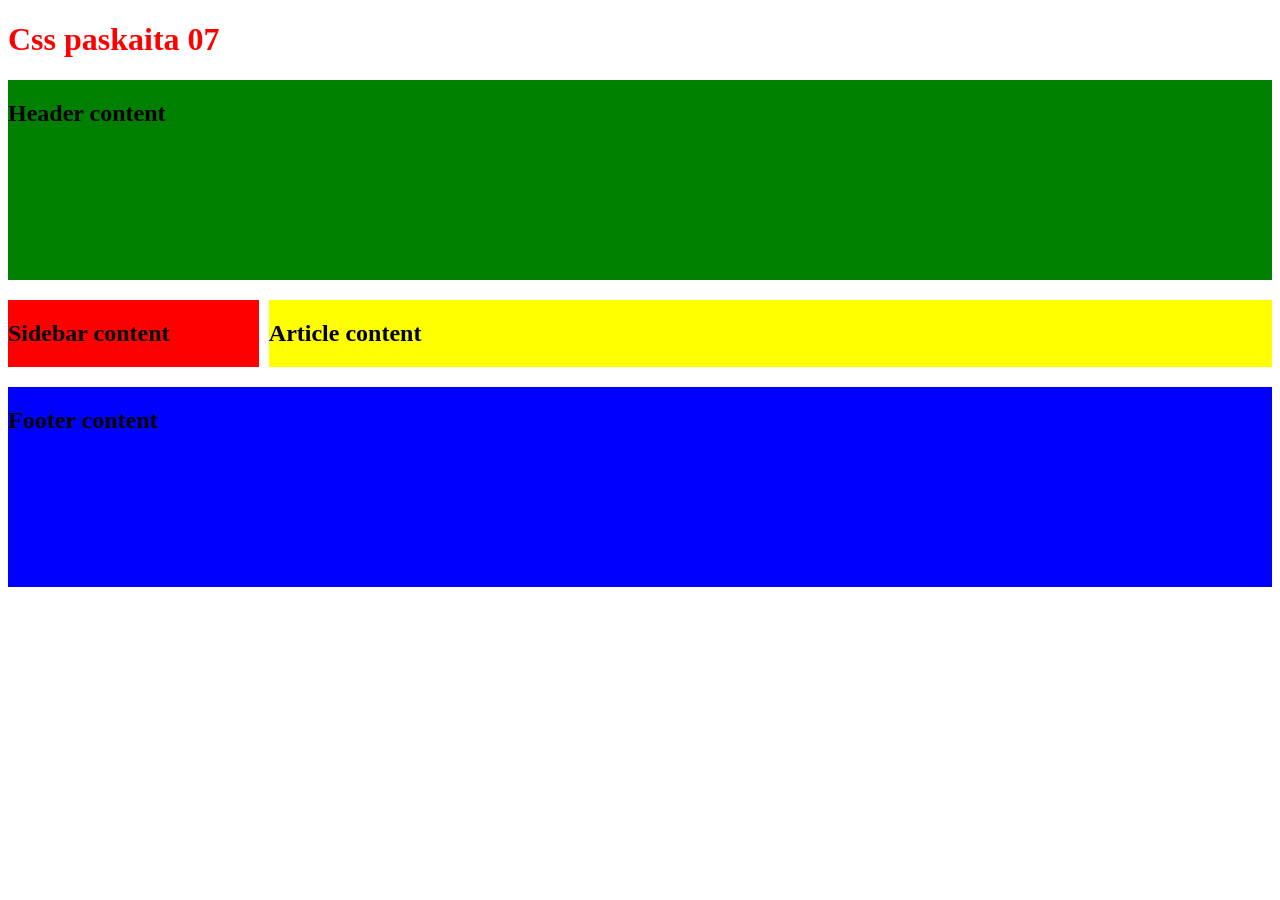
<file: 07.paskaita.css/index.html>
<!DOCTYPE html>
<html lang="en">
<head>
    <meta charset="UTF-8">
    <meta name="viewport" content="width=device-width, initial-scale=1.0">
    <title>Document</title>

    <link rel="stylesheet" href="style.css">

</head>
<body>
    <h1> Css paskaita 07</h1>

    <div class="content">

        <div class="header">
            <h2>Header content</h2>
        </div>

        <div class="sidebar">
            <h2>Sidebar content</h2>
        </div>

        <div class="article">
            <h2>Article content</h2>
        </div>

        <div class="footer">
            <h2>Footer content</h2>
        </div>

    </div>
</body>
</html>
</file>
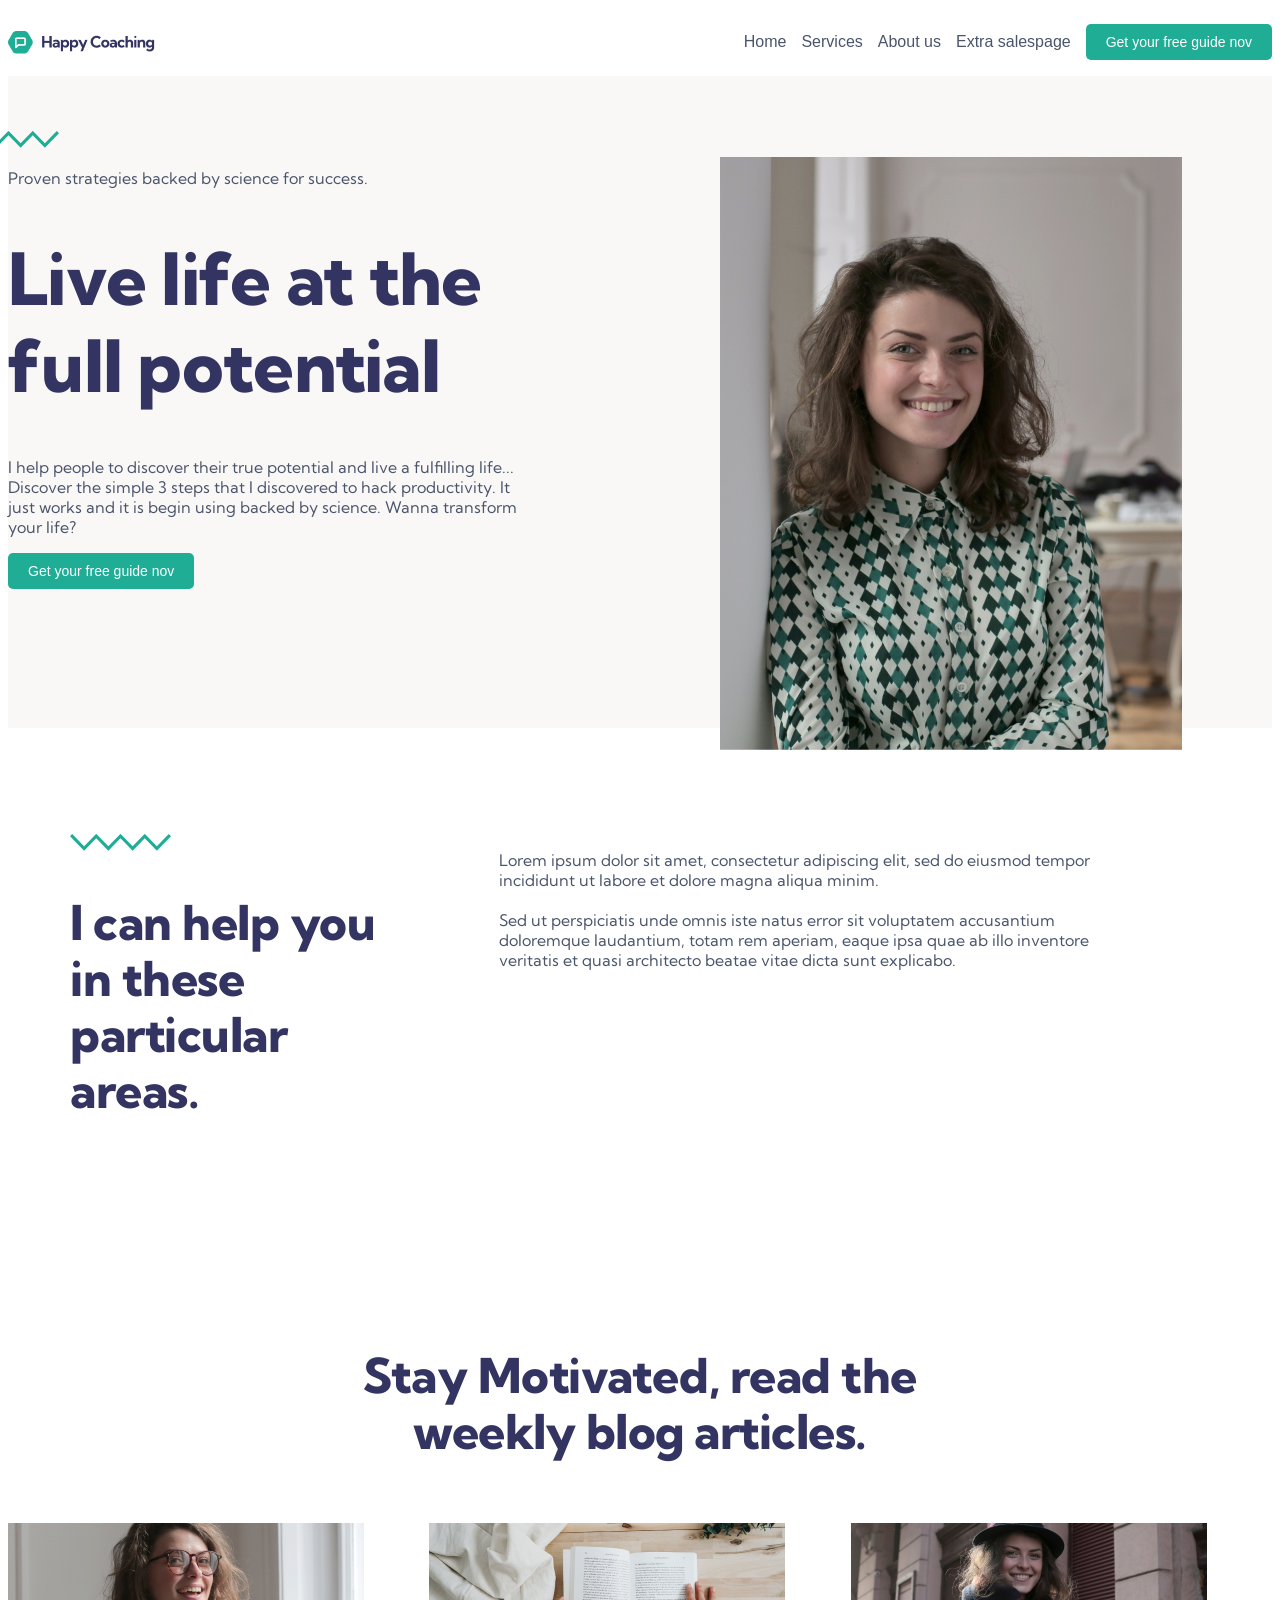
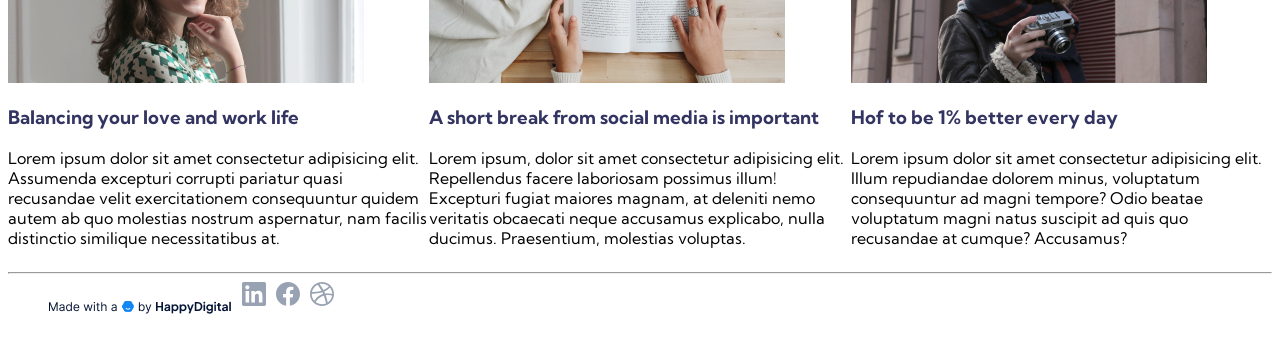
<file: Baigiamasis_projektas/index.html>
<!DOCTYPE html>
<html lang="en">

<head>
    <meta charset="UTF-8">
    <meta name="viewport" content="width=device-width, initial-scale=1.0">
    <title>Baigiamasis_projektas</title>
    <link rel="stylesheet" href="styles/style.css">
</head>

<body>
    <div class="header">
        <div class="container">
            <img src="images\Logo.png" alt="logo">
            <ul class="menu">

                <li><a href="#">Home</a></li>
                <li><a href="#">Services</a></li>
                <li><a href="#">About us</a></li>
                <li><a href="#">Extra salespage</a></li>
                <li><a href="#"><button class="menubutton">Get your free guide nov</button></a></li>

            </ul>
        </div>
    </div>

    <div class="intro">
        <div class="container">
            <div class="intro-text">
                <img class="abstract1" src="images/Vector.svg" alt="vector">

                <p>Proven strategies backed by science for success.</p>
                <h1>Live life at the full potential</h1>
                <p>I help people to discover their true potential and live a fulfilling life... Discover the simple 3 steps that I discovered to hack productivity. It just works and it is begin using backed by science. Wanna transform your life?</p>
                <button class="menubutton">Get your free guide nov</button>
            </div>

            <div class="intro-photo">
                <img src="images/andrea.png" alt="Andrea">
            </div>
            
        </div>
    </div>

    <div class="article">
        <div class="smaller-container">

            <div class="artical-title">
                <img src="images/Vector.svg" alt="vector">
                <h2>I can help you in these particular areas.</h2>

            </div>
            <div class="article-content">
                <p>Lorem ipsum dolor sit amet, consectetur adipiscing elit, sed do eiusmod tempor incididunt ut labore
                    et dolore magna aliqua minim.<br>
                <br>
                    Sed ut perspiciatis unde omnis iste natus error sit voluptatem accusantium doloremque laudantium,
                    totam rem aperiam, eaque ipsa quae ab illo inventore veritatis et quasi architecto beatae vitae
                    dicta sunt explicabo. </p>          
            </div>

           

              </div>
            </div>
           
            <div class="totam">
                <div class="container">

                <h2>Stay Motivated, read the weekly blog articles.</h2>

        </div>
    </div>

    <div class="block">
        <div class="container">
            <img src="images/Image.png" alt="image">
            <h3>Balancing your love and work life</h3>
            <p>Lorem ipsum dolor sit amet consectetur adipisicing elit. Assumenda excepturi corrupti pariatur quasi recusandae velit exercitationem consequuntur quidem autem ab quo molestias nostrum aspernatur, nam facilis distinctio similique necessitatibus at.</p>

        </div>

        <div class="container">

            <img src="images/image blog.png" alt="img">
            <h3>A short break from social media is important</h3>
            <p>Lorem ipsum, dolor sit amet consectetur adipisicing elit. Repellendus facere laboriosam possimus illum! Excepturi fugiat maiores magnam, at deleniti nemo veritatis obcaecati neque accusamus explicabo, nulla ducimus. Praesentium, molestias voluptas.</p>



        </div>

        <div class="container">

            <img src="images/Image (1).png" alt="img">
            <h3>Hof to be 1% better every day</h3>
            <p>Lorem ipsum dolor sit amet consectetur adipisicing elit. Illum repudiandae dolorem minus, voluptatum consequuntur ad magni tempore? Odio beatae voluptatum magni natus suscipit ad quis quo recusandae at cumque? Accusamus?</p>


        </div>
      </div>

    
    
              

  

        
    


      

        </div>


    </div>



  <div class="footer">
    <hr class="solid">
     <div class="container">
        

         <div class="areas">

            
            
            <ul>
                <li><a href="https://www.happydigital.nl/"><img src="images/Made by.png" alt=""></a>
                    
            </ul>

    </div>

         <footer>

            <div class="social-icons">
                <div class="container">
                <a href="#" class="icon-link"><img src="images/Group.svg" alt=""><i class="icon_linkedin"></i></a>
                <a href="#" class="icon-link"><img src="images/svg fb.svg" alt=""><i class="icon_facebook"></i></a>
                <a href="#" class="icon-link"><img src="images/Vector (1).svg" alt=""><i class="icon_instagram"></i></a>

            </div>

         </footer>

              </div>

    


            </div>


  
        </div>

</body>

</html>
</file>
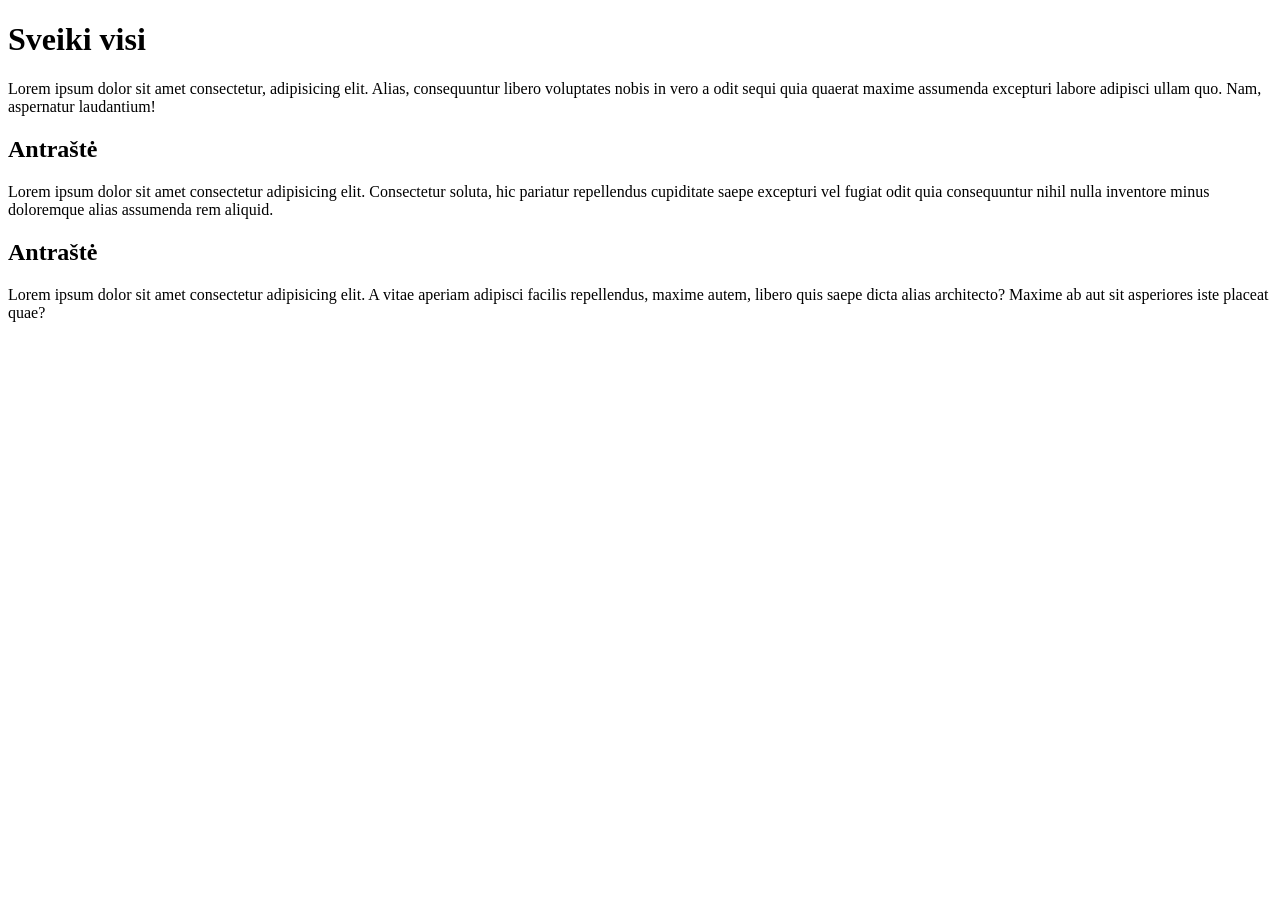
<file: namu darbai/index.html>
<!DOCTYPE html>
<html lang="en">
<head>
    <meta charset="UTF-8">
    <meta name="viewport" content="width=device-width, initial-scale=1.0">
    <title>Document</title>
</head>
<body>
     <h1> Sveiki visi </h1>

      <p>Lorem ipsum dolor sit amet consectetur, adipisicing elit. Alias, consequuntur libero voluptates nobis in vero a odit sequi quia quaerat maxime assumenda excepturi labore adipisci ullam quo. Nam, aspernatur laudantium!</p>
      
     <h2> Antraštė</h2>

      <p>Lorem ipsum dolor sit amet consectetur adipisicing elit. Consectetur soluta, hic pariatur repellendus cupiditate saepe excepturi vel fugiat odit quia consequuntur nihil nulla inventore minus doloremque alias assumenda rem aliquid.</p>

     <h2>Antraštė</h2>

       <p>Lorem ipsum dolor sit amet consectetur adipisicing elit. A vitae aperiam adipisci facilis repellendus, maxime autem, libero quis saepe dicta alias architecto? Maxime ab aut sit asperiores iste placeat quae?</p>
</body>
</html>
</file>
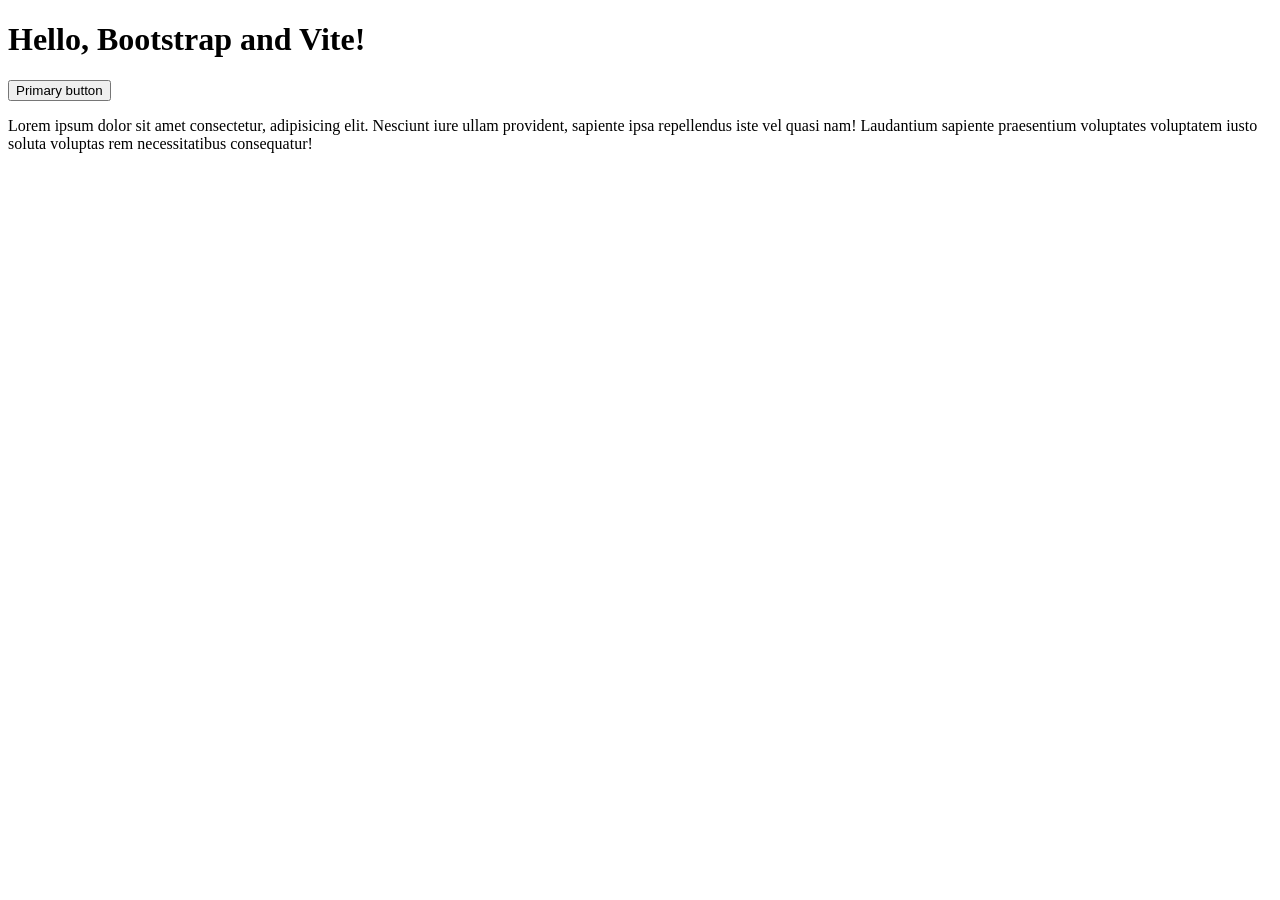
<file: 10 paskaita CSS/bootstrep/my-project/src/index.html>
<!doctype html>
<html lang="en">
  <head>
    <meta charset="utf-8">
    <meta name="viewport" content="width=device-width, initial-scale=1">
    <title>Bootstrap w/ Vite</title>
    <script type="module" src="./js/main.js"></script>
  </head>
  <body>
    <div class="container py-4 px-3 mx-auto">
      <h1>Hello, Bootstrap and Vite!</h1>
      <button class="btn btn-primary">Primary button</button>
    </div>
  </body>

  <p>Lorem ipsum dolor sit amet consectetur, adipisicing elit. Nesciunt iure ullam provident, sapiente ipsa repellendus iste vel quasi nam! Laudantium sapiente praesentium voluptates voluptatem iusto soluta voluptas rem necessitatibus consequatur!</p>
  
</html>
</file>
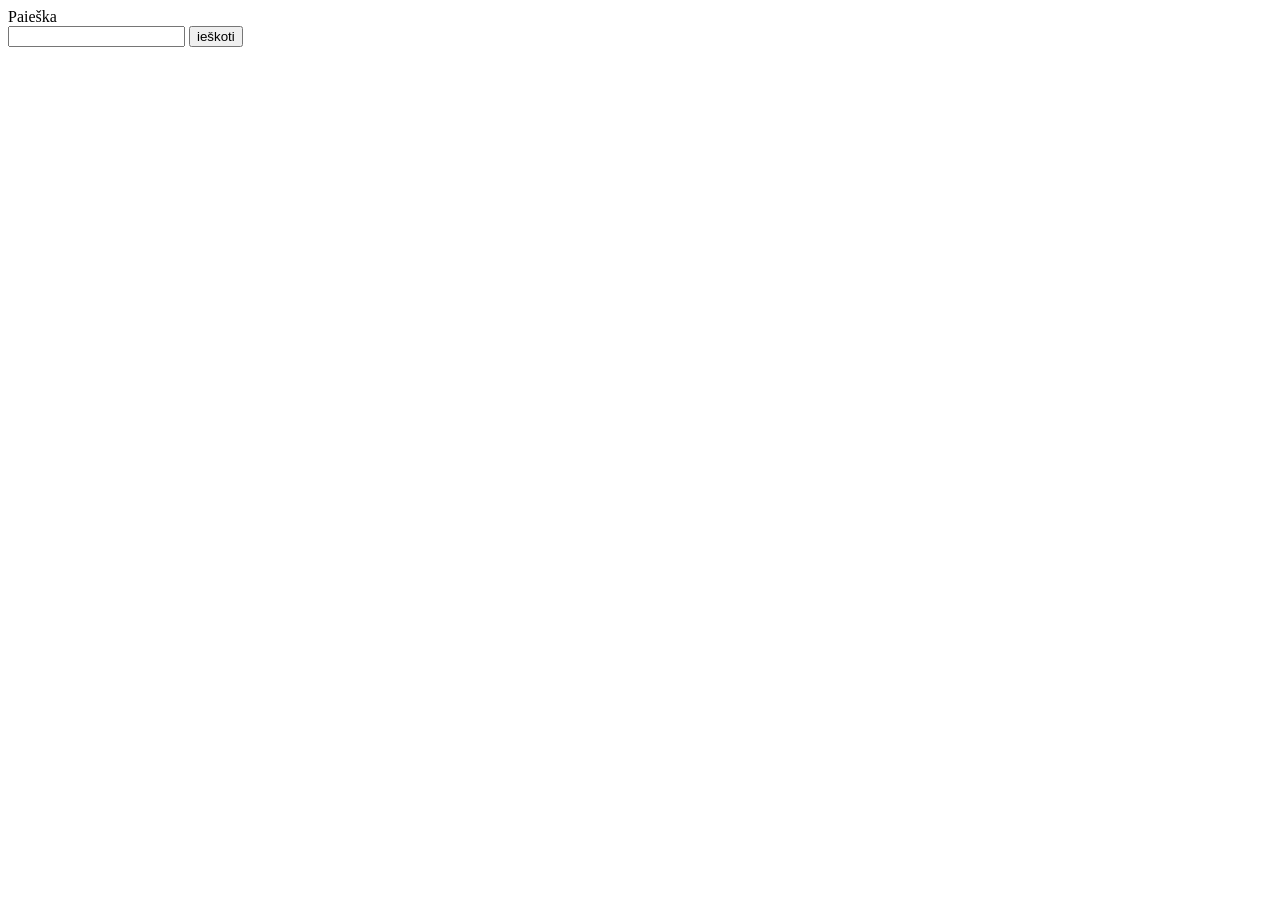
<file: 01 paskaita html/search.html>
<!DOCTYPE html>
<html lang="en">
<head>
    <meta charset="UTF-8">
    <meta name="viewport" content="width=device-width, initial-scale=1.0">
    <title>Google paieška</title>

</head>
<body>
    <form action="https://google.com/search" method="get">
    <label for="">Paieška</label>
    <br>
    <input type="text" name="q" id="">
    <button>ieškoti</button>
    </form>
    
</body>
</html>
</file>
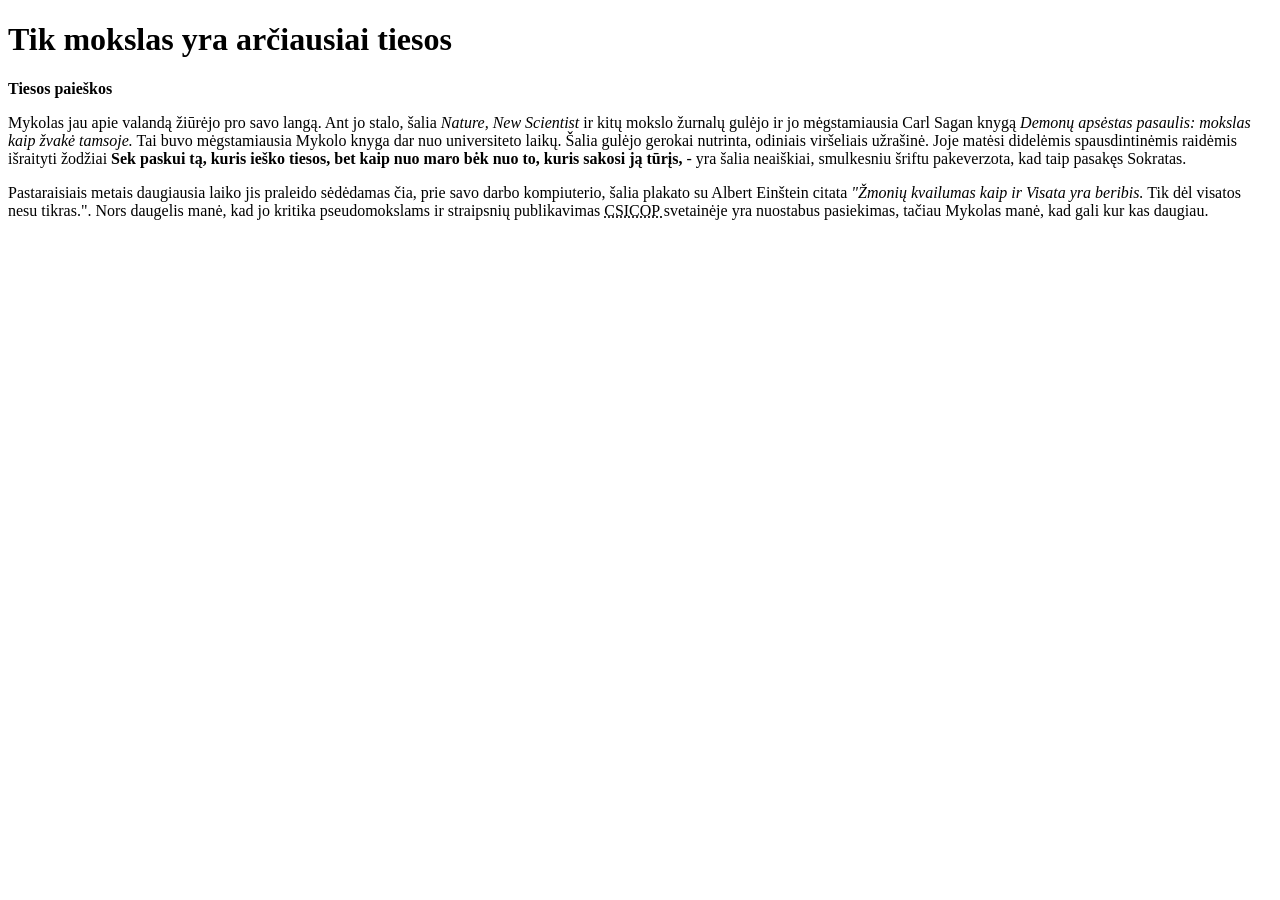
<file: namu darbai/užduotis02.html>
<!DOCTYPE html>
<html lang="en">
<head>
    <meta charset="UTF-8">
    <meta name="viewport" content="width=device-width, initial-scale=1.0">
    <title>Užduotis 02</title>
</head>
<body>
    <h1>Tik mokslas yra arčiausiai tiesos</h1>
     <p><strong>Tiesos paieškos</strong></p>
     <p>Mykolas jau apie valandą žiūrėjo pro savo langą. Ant jo stalo, šalia <em>Nature, New Scientist</em> ir kitų mokslo žurnalų gulėjo ir jo mėgstamiausia Carl Sagan knygą <em>Demonų apsėstas pasaulis: mokslas kaip žvakė tamsoje.</em> Tai buvo mėgstamiausia Mykolo knyga dar nuo universiteto laikų. Šalia gulėjo gerokai nutrinta, odiniais viršeliais užrašinė. Joje matėsi didelėmis spausdintinėmis raidėmis išraityti žodžiai <strong>Sek paskui tą, kuris ieško tiesos, bet kaip nuo maro bėk nuo to, kuris sakosi ją tūrįs,</strong> - yra šalia neaiškiai, smulkesniu šriftu pakeverzota, kad taip pasakęs Sokratas.</p>


     <p>Pastaraisiais metais daugiausia laiko jis praleido sėdėdamas čia, prie savo darbo kompiuterio, šalia plakato su Albert Einštein citata <cite> "Žmonių kvailumas kaip ir Visata yra beribis.</cite> Tik dėl visatos nesu tikras.". Nors daugelis manė, kad jo kritika pseudomokslams ir straipsnių publikavimas <abbr title="">CSICOP </abbr> svetainėje yra nuostabus pasiekimas, tačiau Mykolas manė, kad gali kur kas daugiau.</p>


    
</body>
</html>
</file>
<file: 07.paskaita.css/style.css>
h1 {
    color: red;
}

div.content {
    display: grid;
    grid-template-columns: 1fr 4fr;
    grid-template-rows: 200px auto 200px;
    grid-template-areas: 
        "header header"
        "sidebar content"
        "footer footer";
    column-gap: 10px;
    row-gap: 20px;
}

div.header {
    grid-area: header;
    background-color: green;
}

div.sidebar {
    grid-area: sidebar;
    background-color: red;
}

div.article {
    grid-area: content;
    background-color: yellow;
}

div.footer {
    grid-area: footer;
    background-color: blue;
}




@media only screen and (max-width: 700px) {

}
</file>
<file: Baigiamasis_projektas/styles/style.css>
@import url('https://fonts.googleapis.com/css2?family=Kumbh+Sans:wght@100..900&display=swap');

body {
    font-family: "Kumbh Sans", sans-serif;
}

.container {
    width: 100%;
    max-width: 1280px;
    margin: 0 auto;
}

.smaller-container {
    width: 100%;
    max-width: 1140px;
    margin: 0 auto;
}

.header .container {
    display: flex;
    justify-content: space-between;
    align-items: center;
}

.menu {
    display: flex;
    align-items: center;
}

.menu li  {
    list-style: none;
    margin-left: 15px;
    overflow: hidden;
    line-break: unset;
    font-size: 16px;
    color:rgba(74, 85, 108, 1) ;
    font-family: sans-serif;
    
}

.menu li  {
    list-style: none;
    margin-left: 15px;
    overflow: hidden;
    line-break: unset;
    font-size: 16px;
    color:rgba(74, 85, 108, 1) ;
    font-family: sans-serif;
    
}

.menu li a {
    text-decoration: none;
    color: #4A556C;
}

.menubutton {
    font-size: 14px;
    padding: 10px 20px;
    /* margin: 5px; */
    background-color:rgba(32, 173, 150, 1);
    color: #ffffff;
    text-decoration: none;
    border-radius: 5px;
    border: none;
}

.intro {
    background-color: #FAF8F6;
    padding-top: 55px;
}

.intro .container {
    display: flex;
    justify-content: space-between;
    column-gap: 180px;
}

.intro .container img.abstract1 {
    margin-left: -50px;
}

.intro .container .intro-photo {
    margin-right: 90px;
}

.intro .container .intro-photo img {
    position: relative;
    top: 26px;
}

h2 {

    font-family: 'Kumbh Sans';
    font-style: normal;
    font-weight: 800;
    font-size: 48px;
    line-height: 56px;
    letter-spacing: -0.01em;
    color:rgba(51, 52, 97, 1) ;

}






.article {
    padding-top: 106px;
}

.article .smaller-container {
    display: flex;
    justify-content: space-between;
    column-gap: 74px;

}

.artical-title {
    /* width: 44%; */
    /* margin: 45px; */
}

.article-content p {
    /* width: 47%;  */
    margin-right: 106px;
    color: #4A556C;
    align-content: center;
}

h1 {
    color: rgba(51, 52, 97, 1);
    font-family: 'Kumbh Sans';
font-style: normal;
font-weight: 800;
font-size: 72px;
line-height: 120%;
letter-spacing: -0.01em;

}

.footer .container {
    display: flex;
    width: 1,216px
    height: 24px
    justify-content: space-between;

}

ul {
    list-style-type: none; 
  }

  .social-icons .a image {

    margin-right: auto;
  }


.hr .solid {
   
width: 1216px;
height: 1px;
background: #E4E7EC;
flex: none;
order: 0;
align-self: stretch;
flex-grow: 0;

}

.social-icons a {
    text-align: right;
    align-items: right;
}

.intro-text p {
    color: rgba(74, 85, 108, 1);
}

.social-icons  {
    text-align: right; 
  }
  .icon-link {
    display: inline-block; 
    margin-left: 10px; 
  }

  
  .fab {
    font-size: 24px; 
  }

  .totam h2 {
    text-align: center; 
  margin: 0 auto; 
  max-width: 600px;
  margin-top: 15%; 
  }
 
  .block {
    display: flex;
    justify-content: space-between;
    margin-top: 5%;
    
  }

  .block h3 {
    color: rgba(51, 52, 97, 1) ;
  }

  .block .container img {
    justify-content: space-between;
    align-items: center;
    
  }
</file>
